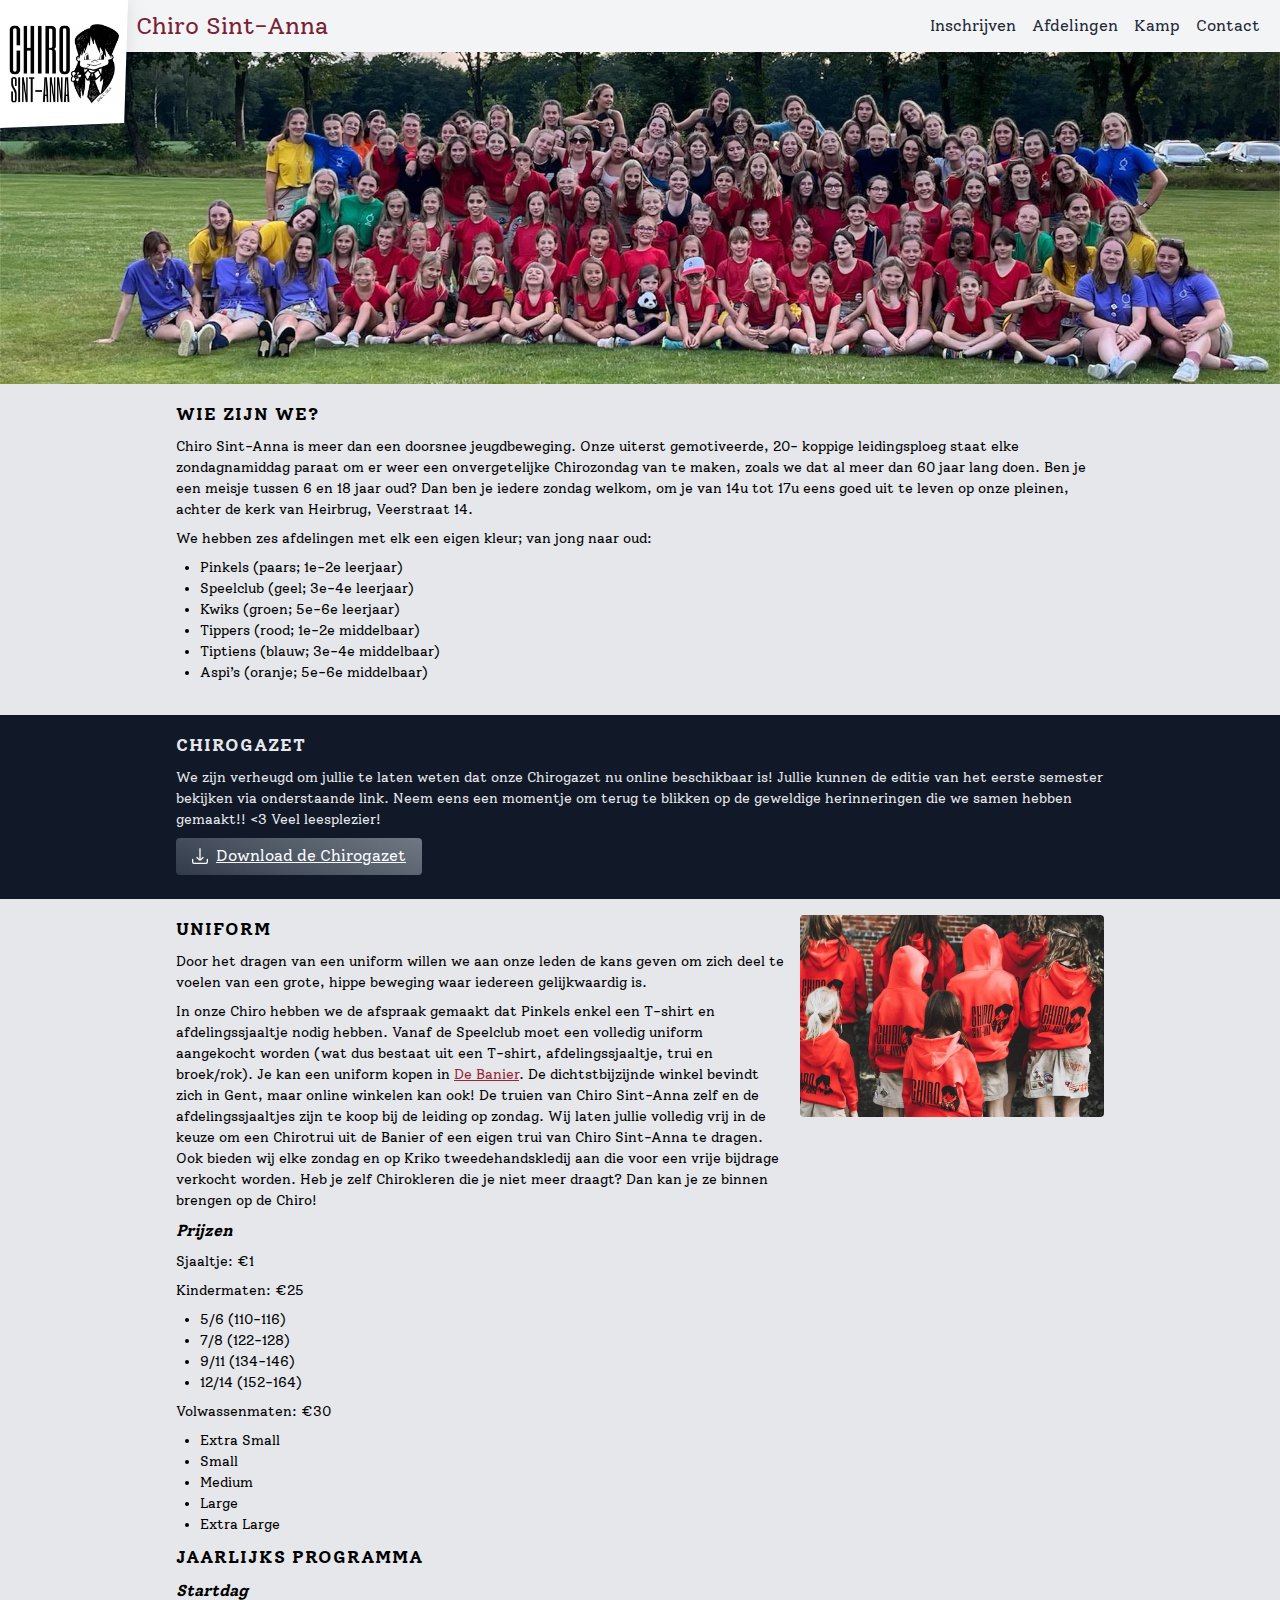
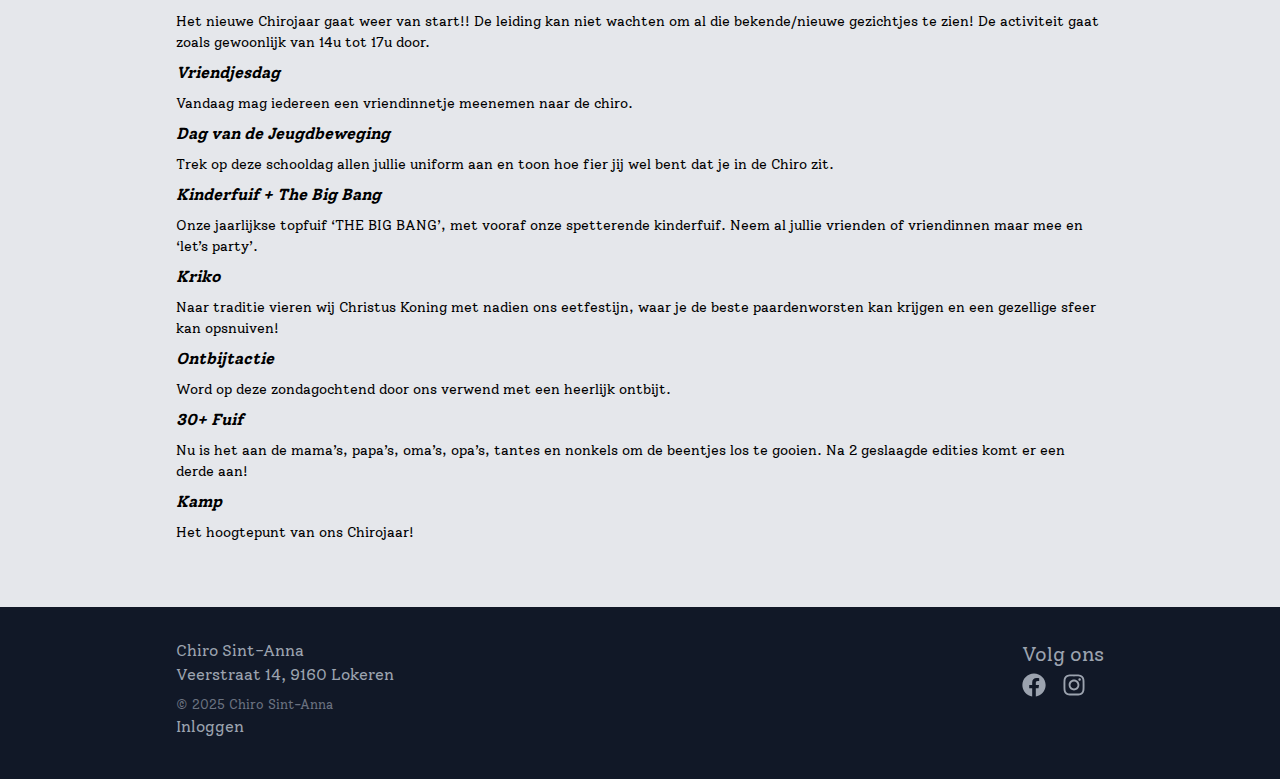
<file: index.html>
<!DOCTYPE html>
<html lang="nl">
<head>
  <meta charset="UTF-8">
  <meta name="viewport" content="width=device-width, initial-scale=1.0">
  <link rel="icon" type="image/png" sizes="32x32" href="/favicon-32x32.png">
  <link rel="icon" type="image/png" sizes="16x16" href="/favicon-16x16.png">
  <meta name="description" content="Onze uiterst gemotiveerde, 20- koppige leidingsploeg staat elke zondagnamiddag paraat om er weer een onvergetelijke Chirozondag van te maken. Ben je een meisje tussen 6 en 18 jaar oud? Dan ben je iedere zondag welkom van 14u tot 17u.">
  <link rel="preconnect" href="https://fonts.googleapis.com">
  <link rel="preconnect" href="https://fonts.gstatic.com" crossorigin="">
  <link href="https://fonts.googleapis.com/css2?family=Solway:wght@300;400;500;700;800&amp;display=swap" rel="stylesheet">
  <link rel="stylesheet" href="/assets/css/reset.css">
  <link rel="stylesheet" href="/assets/css/global.css">
  <title>Chiro Sint-Anna</title>
</head>
<body>
  <header>
    <div class="header-logo">
      <img src="/assets/img/logo.png" alt="">
    </div>
    <nav>
      <a href="/" class="header-main">
        <h1>Chiro Sint-Anna</h1>
      </a>
      <label class="menu">
        <input type="checkbox">
        <svg class="menu-show" xmlns="http://www.w3.org/2000/svg" id="Outline" viewBox="0 0 24 24" width="512" height="512"><rect y="11" width="24" height="2" rx="1"></rect><rect y="4" width="24" height="2" rx="1"></rect><rect y="18" width="24" height="2" rx="1"></rect></svg>
        <svg class="menu-hide" xmlns="http://www.w3.org/2000/svg" id="Outline" viewBox="0 0 24 24" width="512" height="512"><path d="M23.707.293h0a1,1,0,0,0-1.414,0L12,10.586,1.707.293a1,1,0,0,0-1.414,0h0a1,1,0,0,0,0,1.414L10.586,12,.293,22.293a1,1,0,0,0,0,1.414h0a1,1,0,0,0,1.414,0L12,13.414,22.293,23.707a1,1,0,0,0,1.414,0h0a1,1,0,0,0,0-1.414L13.414,12,23.707,1.707A1,1,0,0,0,23.707.293Z"></path></svg>
      </label>
      <ul>
        <li><a href="/inschrijven">Inschrijven</a></li>
        <li><a href="/afdelingen">Afdelingen</a></li>
        <li><a href="/kamp">Kamp</a></li>
        <li><a href="/contact">Contact</a></li>
      </ul>
    </nav>
  </header>
  <main class="bottom-spacing">
    <picture data-edit="banner-afbeelding">
      <img class="banner-image" src="/assets/img/startdag.jpg" alt="Groepsfoto Chiro Sint Anna">
    </picture>

    <div class="container">
      <div data-edit="wie-zijn-we">
        <h2>
          Wie zijn we?
        </h2>
        <p>
          Chiro Sint-Anna is meer dan een doorsnee jeugdbeweging. Onze uiterst gemotiveerde, 20-
          koppige leidingsploeg staat elke zondagnamiddag paraat om er weer een onvergetelijke 
          Chirozondag van te maken, zoals we dat al meer dan 60 jaar lang doen. Ben je een meisje 
          tussen 6 en 18 jaar oud? Dan ben je iedere zondag welkom, om je van 14u tot 17u eens 
          goed uit te leven op onze pleinen, achter de kerk van Heirbrug, Veerstraat 14.
        </p>
        <p>
          We hebben zes afdelingen met elk een eigen kleur; van jong naar oud:
        </p>
        <ul>
          <li>Pinkels (paars; 1e-2e leerjaar)</li>
          <li>Speelclub (geel; 3e-4e leerjaar)</li>
          <li>Kwiks (groen; 5e-6e leerjaar)</li>
          <li>Tippers (rood; 1e-2e middelbaar)</li>
          <li>Tiptiens (blauw; 3e-4e middelbaar)</li>
          <li>Aspi’s (oranje; 5e-6e middelbaar)</li>
        </ul>
      </div>
    </div>

    <div class="contrast">
      <div class="container">
        <div data-edit="chirogazet">
          <h2>
            Chirogazet
          </h2>
          <p>
            We zijn verheugd om jullie te laten weten dat onze Chirogazet nu online beschikbaar is! 
            Jullie kunnen de editie van het eerste semester bekijken via onderstaande link. 
            Neem eens een momentje om terug te blikken op de geweldige herinneringen die we samen 
            hebben gemaakt!! &lt;3 
            Veel leesplezier!
          </p>
        </div>
        <a class="btn" href="/assets/pdf/Chirogazet december 2024.pdf" data-edit="chirogazet-pdf">
          <svg xmlns="http://www.w3.org/2000/svg" id="Outline" viewBox="0 0 24 24" width="512" height="512"><path d="M9.878,18.122a3,3,0,0,0,4.244,0l3.211-3.211A1,1,0,0,0,15.919,13.5l-2.926,2.927L13,1a1,1,0,0,0-1-1h0a1,1,0,0,0-1,1l-.009,15.408L8.081,13.5a1,1,0,0,0-1.414,1.415Z"></path><path d="M23,16h0a1,1,0,0,0-1,1v4a1,1,0,0,1-1,1H3a1,1,0,0,1-1-1V17a1,1,0,0,0-1-1H1a1,1,0,0,0-1,1v4a3,3,0,0,0,3,3H21a3,3,0,0,0,3-3V17A1,1,0,0,0,23,16Z"></path></svg>
          Download de Chirogazet
        </a>
      </div>
    </div>

    <div class="container">
      <div class="split">
        <div>
          <div data-edit="uniform">
            <h2>
              Uniform
            </h2>
            <p>
              Door het dragen van een uniform willen we aan onze leden de kans geven om zich deel te voelen van een grote, hippe beweging waar iedereen gelijkwaardig is.
            </p>
            <p>
              In onze Chiro hebben we de afspraak gemaakt dat Pinkels enkel een T-shirt en afdelingssjaaltje nodig hebben. Vanaf de Speelclub moet een volledig uniform aangekocht worden (wat dus bestaat uit een T-shirt, afdelingssjaaltje, trui en broek/rok). Je kan een uniform kopen in <a href="https://www.debanier.be/categorie/Chiro/Kleren/" target="_blank">De Banier</a>. De dichtstbijzijnde winkel bevindt zich in Gent, maar online winkelen kan ook! De truien van Chiro Sint-Anna zelf en de afdelingssjaaltjes zijn te koop bij de leiding op zondag. Wij laten jullie volledig vrij in de keuze om een Chirotrui uit de Banier of een eigen trui van Chiro Sint-Anna te dragen. Ook bieden wij elke zondag en op Kriko tweedehandskledij aan die voor een vrije bijdrage verkocht worden. Heb je zelf Chirokleren die je niet meer draagt? Dan kan je ze binnen brengen op de Chiro!
            </p>
            <h3>
              Prijzen
            </h3>
            <p>
              Sjaaltje: €1
            </p>
          </div>
          <div class="split-fair">
            <div data-edit="uniform-kindermaten">
              <p>
                Kindermaten: €25
              </p>
              <ul>
                <li>5/6 (110-116)</li>
                <li>7/8 (122-128)</li>
                <li>9/11 (134-146)</li>
                <li>12/14 (152-164)</li>
              </ul>
            </div>
            <div data-edit="uniform-volwassenmaten">
              <p>
                Volwassenmaten: €30
              </p>
              <ul>
                <li>Extra Small</li>
                <li>Small</li>
                <li>Medium</li>
                <li>Large</li>
                <li>Extra Large</li>
              </ul>
            </div>
          </div>
        </div>
        <div class="images">
          <picture data-edit="uniform-afbeelding">
            <img src="/assets/img/uniform.jpg" alt="">
          </picture>
        </div>
      </div>
      <div data-edit="programma">
        <h2>
          Jaarlijks Programma
        </h2>
        <h3>
          Startdag
        </h3>
        <p>
          Het nieuwe Chirojaar gaat weer van start!! De leiding kan niet wachten om al die bekende/nieuwe gezichtjes te zien! De activiteit gaat zoals gewoonlijk van 14u tot 17u door.
        </p>
        <h3>
          Vriendjesdag
        </h3>
        <p>
          Vandaag mag iedereen een vriendinnetje meenemen naar de chiro.
        </p>
        <h3>
          Dag van de Jeugdbeweging
        </h3>
        <p>
          Trek op deze schooldag allen jullie uniform aan en toon hoe fier jij wel bent dat je in de Chiro zit.
        </p>
        <h3>
          Kinderfuif + The Big Bang
        </h3>
        <p>
          Onze jaarlijkse topfuif ‘THE BIG BANG’, met vooraf onze spetterende kinderfuif. Neem al jullie vrienden of vriendinnen maar mee en ‘let’s party’.
        </p>
        <h3>
          Kriko
        </h3>
        <p>
          Naar traditie vieren wij Christus Koning met nadien ons eetfestijn, waar je de beste paardenworsten kan krijgen en een gezellige sfeer kan opsnuiven!
        </p>
        <h3>
          Ontbijtactie
        </h3>
        <p>
          Word op deze zondagochtend door ons verwend met een heerlijk ontbijt.
        </p>
        <h3>
          30+ Fuif
        </h3>
        <p>
          Nu is het aan de mama’s, papa’s, oma’s, opa’s, tantes en nonkels om de beentjes los te gooien. Na 2 geslaagde edities komt er een derde aan!
        </p>
        <h3>
          Kamp
        </h3>
        <p>
          Het hoogtepunt van ons Chirojaar!
        </p>
      </div>
    </div>
  </main>
  <footer>
    <div class="container">
      <div>
        <p>Chiro Sint-Anna</p>
        <p>Veerstraat 14, 9160 Lokeren</p>
        <p class="copyright">© 2025 Chiro Sint-Anna</p>
        <p class="editor">Inloggen</p>
      </div>
      <div>
        <h3>Volg ons</h3>
        <div class="footer-links">
          <a href="https://www.facebook.com/profile.php?id=100064319364670" target="_blank" aria-label="Facebook">
            <svg xmlns="http://www.w3.org/2000/svg" viewBox="0 0 512 512"><path d="M504 256C504 119 393 8 256 8S8 119 8 256c0 123.78 90.69 226.38 209.25 245V327.69h-63V256h63v-54.64c0-62.15 37-96.48 93.67-96.48 27.14 0 55.52 4.84 55.52 4.84v61h-31.28c-30.8 0-40.41 19.12-40.41 38.73V256h68.78l-11 71.69h-57.78V501C413.31 482.38 504 379.78 504 256z"></path></svg>
          </a>
          <a href="https://www.instagram.com/chiro.sintanna" target="_blank" aria-label="Instagram">
            <svg xmlns="http://www.w3.org/2000/svg" viewBox="0 0 448 512"><path d="M224.1 141c-63.6 0-114.9 51.3-114.9 114.9s51.3 114.9 114.9 114.9S339 319.5 339 255.9 287.7 141 224.1 141zm0 189.6c-41.1 0-74.7-33.5-74.7-74.7s33.5-74.7 74.7-74.7 74.7 33.5 74.7 74.7-33.6 74.7-74.7 74.7zm146.4-194.3c0 14.9-12 26.8-26.8 26.8-14.9 0-26.8-12-26.8-26.8s12-26.8 26.8-26.8 26.8 12 26.8 26.8zm76.1 27.2c-1.7-35.9-9.9-67.7-36.2-93.9-26.2-26.2-58-34.4-93.9-36.2-37-2.1-147.9-2.1-184.9 0-35.8 1.7-67.6 9.9-93.9 36.1s-34.4 58-36.2 93.9c-2.1 37-2.1 147.9 0 184.9 1.7 35.9 9.9 67.7 36.2 93.9s58 34.4 93.9 36.2c37 2.1 147.9 2.1 184.9 0 35.9-1.7 67.7-9.9 93.9-36.2 26.2-26.2 34.4-58 36.2-93.9 2.1-37 2.1-147.8 0-184.8zM398.8 388c-7.8 19.6-22.9 34.7-42.6 42.6-29.5 11.7-99.5 9-132.1 9s-102.7 2.6-132.1-9c-19.6-7.8-34.7-22.9-42.6-42.6-11.7-29.5-9-99.5-9-132.1s-2.6-102.7 9-132.1c7.8-19.6 22.9-34.7 42.6-42.6 29.5-11.7 99.5-9 132.1-9s102.7-2.6 132.1 9c19.6 7.8 34.7 22.9 42.6 42.6 11.7 29.5 9 99.5 9 132.1s2.7 102.7-9 132.1z"></path></svg>
          </a>
        </div>
      </div>
    </div>
  </footer>
  <script type="module" src="/assets/js/editor.js"></script>
</body>
</html>
</file>
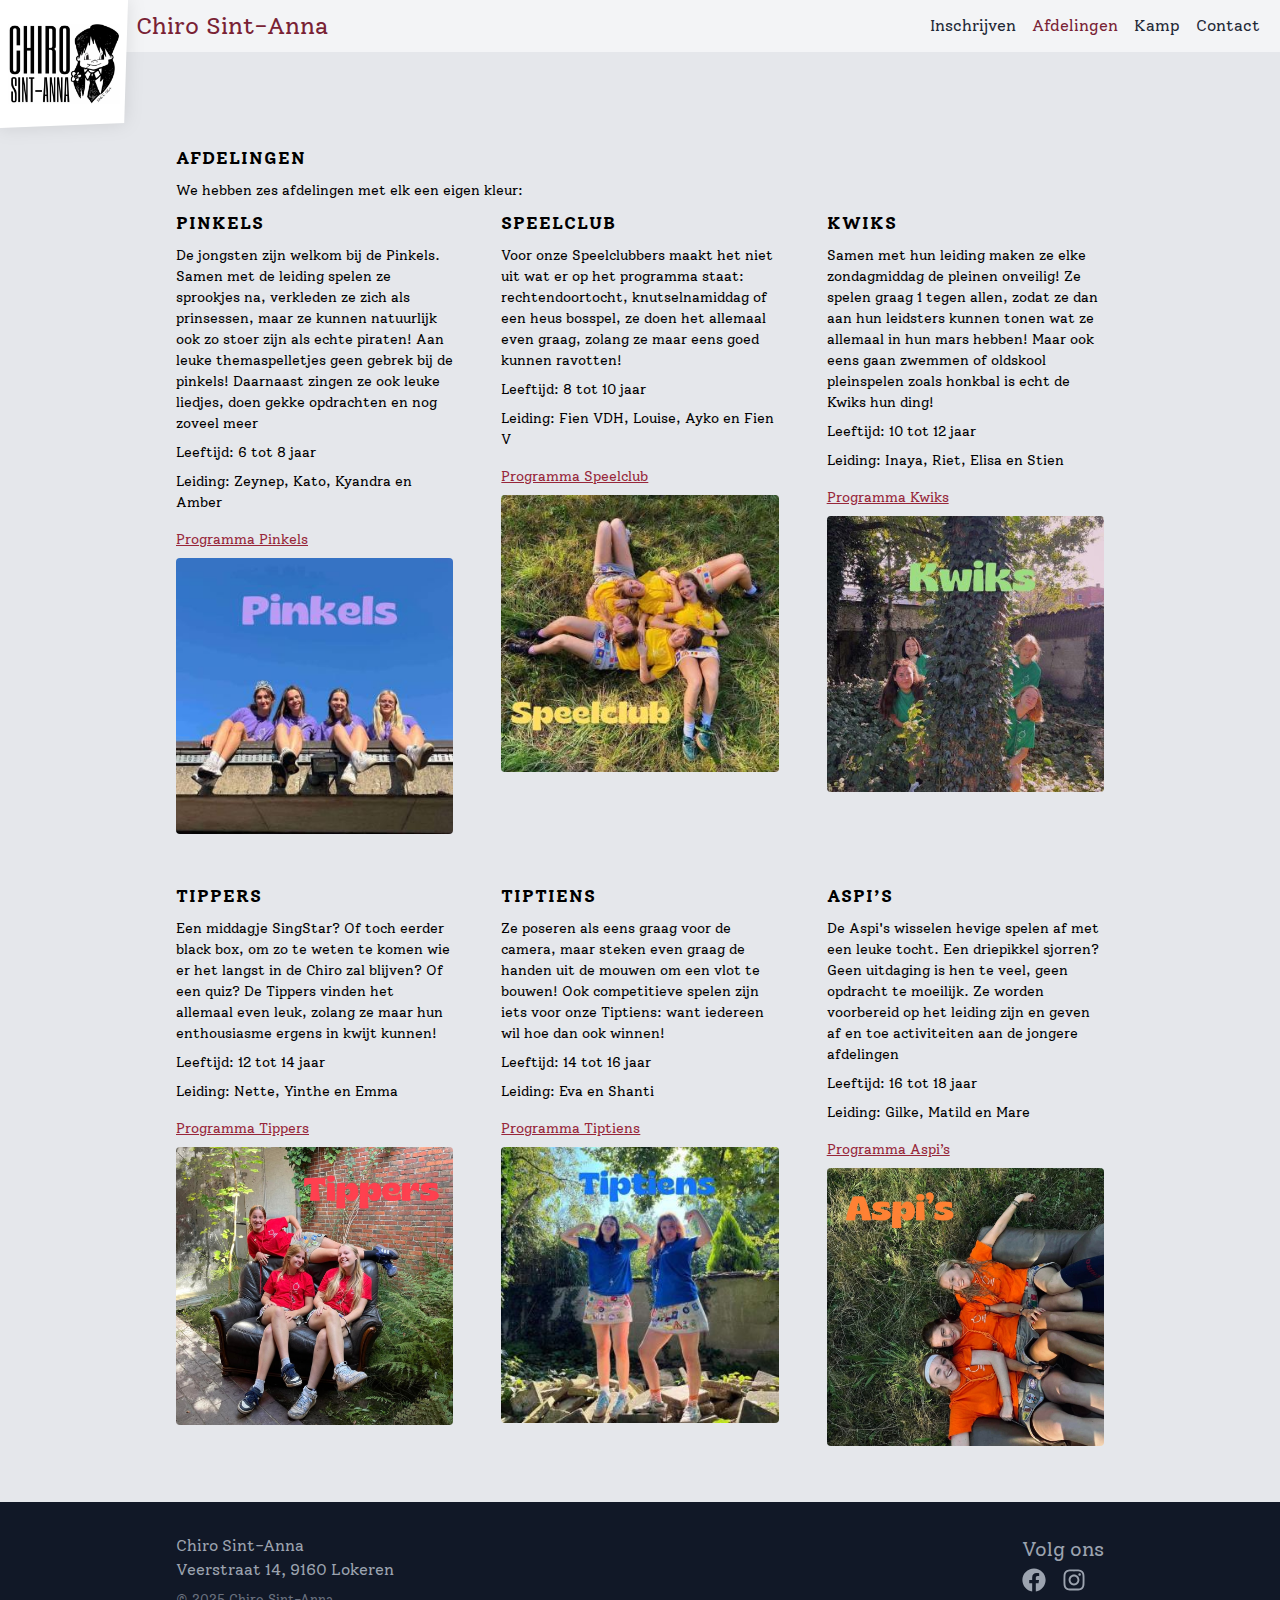
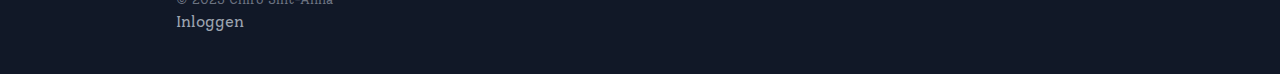
<file: afdelingen/index.html>
<!DOCTYPE html>
<html lang="nl">
<head>
  <meta charset="UTF-8">
  <meta name="viewport" content="width=device-width, initial-scale=1.0">
  <link rel="icon" type="image/png" sizes="32x32" href="/favicon-32x32.png">
  <link rel="icon" type="image/png" sizes="16x16" href="/favicon-16x16.png">
  <link rel="preconnect" href="https://fonts.googleapis.com">
  <link rel="preconnect" href="https://fonts.gstatic.com" crossorigin="">
  <link href="https://fonts.googleapis.com/css2?family=Solway:wght@300;400;500;700;800&amp;display=swap" rel="stylesheet">
  <link rel="stylesheet" href="/assets/css/reset.css">
  <link rel="stylesheet" href="/assets/css/global.css">
  <title>Afdelingen | Chiro Sint-Anna</title>
</head>
<body>
  <header>
    <div class="header-logo">
      <img src="/assets/img/logo.png" alt="">
    </div>
    <nav>
      <a href="/" class="header-main">
        <h1>Chiro Sint-Anna</h1>
      </a>
      <label class="menu">
        <input type="checkbox">
        <svg class="menu-show" xmlns="http://www.w3.org/2000/svg" id="Outline" viewBox="0 0 24 24" width="512" height="512"><rect y="11" width="24" height="2" rx="1"></rect><rect y="4" width="24" height="2" rx="1"></rect><rect y="18" width="24" height="2" rx="1"></rect></svg>
        <svg class="menu-hide" xmlns="http://www.w3.org/2000/svg" id="Outline" viewBox="0 0 24 24" width="512" height="512"><path d="M23.707.293h0a1,1,0,0,0-1.414,0L12,10.586,1.707.293a1,1,0,0,0-1.414,0h0a1,1,0,0,0,0,1.414L10.586,12,.293,22.293a1,1,0,0,0,0,1.414h0a1,1,0,0,0,1.414,0L12,13.414,22.293,23.707a1,1,0,0,0,1.414,0h0a1,1,0,0,0,0-1.414L13.414,12,23.707,1.707A1,1,0,0,0,23.707.293Z"></path></svg>
      </label>
      <ul>
        <li><a href="/inschrijven">Inschrijven</a></li>
        <li><a href="/afdelingen" class="selected">Afdelingen</a></li>
        <li><a href="/kamp">Kamp</a></li>
        <li><a href="/contact">Contact</a></li>
      </ul>
    </nav>
  </header>
  <main class="top-spacing bottom-spacing">
    <div class="container">
      <div data-edit="afdelingen">
        <h2>
          Afdelingen
        </h2>
        <p>
          We hebben zes afdelingen met elk een eigen kleur:
        </p>
      </div>
      <div class="afdelingen">
        <div class="afdeling">
          <div data-edit="pinkels">
            <h2>
              Pinkels
            </h2>
            <p>
              De jongsten zijn welkom bij de Pinkels. Samen met de leiding spelen ze sprookjes na, verkleden ze zich als prinsessen, maar ze kunnen natuurlijk ook zo stoer zijn als echte piraten! Aan leuke themaspelletjes geen gebrek bij de pinkels! Daarnaast zingen ze ook leuke liedjes, doen gekke opdrachten en nog zoveel meer
            </p>
            <p>
              Leeftijd: 6 tot 8 jaar
            </p>
            <p>
              Leiding: Zeynep, Kato, Kyandra en Amber
            </p>
          </div>
          <p>
            <a href="/assets/pdf/Kampboekje 2025.pdf" target="_blank" data-edit="pinkels-programma">
              Programma Pinkels
            </a>
          </p>
          <picture data-edit="pinkels-afbeelding">
            <img src="/assets/img/pinkels.jpg" alt="Leidingsploeg Pinkels">
          </picture>
        </div>
    
        <div class="afdeling">
          <div data-edit="speelclub">
            <h2>
              Speelclub
            </h2>
            <p>
              Voor onze Speelclubbers maakt het niet uit wat er op het programma staat: rechtendoortocht, knutselnamiddag of een heus bosspel, ze doen het allemaal even graag, zolang ze maar eens goed kunnen ravotten!
            </p>
            <p>
              Leeftijd: 8 tot 10 jaar
            </p>
            <p>
              Leiding: Fien VDH, Louise, Ayko en Fien V
            </p>
          </div>
          <p>
            <a href="/assets/pdf/Kampboekje 2025.pdf" target="_blank" data-edit="speelclub-programma">
              Programma Speelclub
            </a>
          </p>
          <picture data-edit="speelclub-afbeelding">
            <img src="/assets/img/speelclub.jpg" alt="Leidingsploeg Speelclub">
          </picture>
        </div>
    
        <div class="afdeling">
          <div data-edit="kwiks">
            <h2>
              Kwiks
            </h2>
            <p>
              Samen met hun leiding maken ze elke zondagmiddag de pleinen onveilig! Ze spelen graag 1 tegen allen, zodat ze dan aan hun leidsters kunnen tonen wat ze allemaal in hun mars hebben! Maar ook eens gaan zwemmen of oldskool pleinspelen zoals honkbal is echt de Kwiks hun ding!
            </p>
            <p>
              Leeftijd: 10 tot 12 jaar
            </p>
            <p>
              Leiding: Inaya, Riet, Elisa en Stien
            </p>
          </div>
          <p>
            <a href="/assets/pdf/Kampboekje 2025.pdf" target="_blank" data-edit="kwiks-programma">
              Programma Kwiks
            </a>
          </p>
          <picture data-edit="kwiks-afbeelding">
            <img src="/assets/img/kwiks.jpg" alt="Leidingsploeg Kwiks">
          </picture>
        </div>
    
        <div class="afdeling">
          <div data-edit="tippers">
            <h2>
              Tippers
            </h2>
            <p>
              Een middagje SingStar? Of toch eerder black box, om zo te weten te komen wie er het langst in de Chiro zal blijven? Of een quiz? De Tippers vinden het allemaal even leuk, zolang ze maar hun enthousiasme ergens in kwijt kunnen!
            </p>
            <p>
              Leeftijd: 12 tot 14 jaar
            </p>
            <p>
              Leiding: Nette, Yinthe en Emma
            </p>
          </div>
          <p>
            <a href="/assets/pdf/Kampboekje 2025.pdf" target="_blank" data-edit="tippers-programma">
              Programma Tippers
            </a>
          </p>
          <picture data-edit="tippers-afbeelding">
            <img src="/assets/img/tippers.jpg" alt="Leidingsploeg Tippers">
          </picture>
        </div>
    
        <div class="afdeling">
          <div data-edit="tiptiens">
            <h2>
              Tiptiens
            </h2>
            <p>
              Ze poseren als eens graag voor de camera, maar steken even graag de handen uit de mouwen om een vlot te bouwen! Ook competitieve spelen zijn iets voor onze Tiptiens: want iedereen wil hoe dan ook winnen!
            </p>
            <p>
              Leeftijd: 14 tot 16 jaar
            </p>
            <p>
              Leiding: Eva en Shanti
            </p>
          </div>
          <p>
            <a href="/assets/pdf/Kampboekje 2025.pdf" target="_blank" data-edit="tiptiens-programma">
              Programma Tiptiens
            </a>
          </p>
          <picture data-edit="tiptiens-afbeelding">
            <img src="/assets/img/tiptiens.jpg" alt="Leidingsploeg Tiptiens">
          </picture>
        </div>
    
        <div class="afdeling">
          <div data-edit="aspis">
            <h2>
              Aspi’s
            </h2>
            <p>
              De Aspi's wisselen hevige spelen af met een leuke tocht. Een driepikkel sjorren? Geen uitdaging is hen te veel, geen opdracht te moeilijk. Ze worden voorbereid op het leiding zijn en geven af en toe activiteiten aan de jongere afdelingen
            </p>
            <p>
              Leeftijd: 16 tot 18 jaar
            </p>
            <p>
              Leiding: Gilke, Matild en Mare
            </p>
          </div>
          <p>
            <a href="/assets/pdf/Kampboekje 2025.pdf" target="_blank" data-edit="aspis-programma">
              Programma Aspi’s
            </a>
          </p>
          <picture data-edit="aspis-afbeelding">
            <img src="/assets/img/aspis.jpg" alt="Leidingsploeg Aspi’s">
          </picture>
        </div>
      </div>
    </div>
  </main>
  <footer>
    <div class="container">
      <div>
        <p>Chiro Sint-Anna</p>
        <p>Veerstraat 14, 9160 Lokeren</p>
        <p class="copyright">© 2025 Chiro Sint-Anna</p>
        <p class="editor">Inloggen</p>
      </div>
      <div>
        <h3>Volg ons</h3>
        <div class="footer-links">
          <a href="https://www.facebook.com/profile.php?id=100064319364670" target="_blank" aria-label="Facebook">
            <svg xmlns="http://www.w3.org/2000/svg" viewBox="0 0 512 512"><path d="M504 256C504 119 393 8 256 8S8 119 8 256c0 123.78 90.69 226.38 209.25 245V327.69h-63V256h63v-54.64c0-62.15 37-96.48 93.67-96.48 27.14 0 55.52 4.84 55.52 4.84v61h-31.28c-30.8 0-40.41 19.12-40.41 38.73V256h68.78l-11 71.69h-57.78V501C413.31 482.38 504 379.78 504 256z"></path></svg>
          </a>
          <a href="https://www.instagram.com/chiro.sintanna" target="_blank" aria-label="Instagram">
            <svg xmlns="http://www.w3.org/2000/svg" viewBox="0 0 448 512"><path d="M224.1 141c-63.6 0-114.9 51.3-114.9 114.9s51.3 114.9 114.9 114.9S339 319.5 339 255.9 287.7 141 224.1 141zm0 189.6c-41.1 0-74.7-33.5-74.7-74.7s33.5-74.7 74.7-74.7 74.7 33.5 74.7 74.7-33.6 74.7-74.7 74.7zm146.4-194.3c0 14.9-12 26.8-26.8 26.8-14.9 0-26.8-12-26.8-26.8s12-26.8 26.8-26.8 26.8 12 26.8 26.8zm76.1 27.2c-1.7-35.9-9.9-67.7-36.2-93.9-26.2-26.2-58-34.4-93.9-36.2-37-2.1-147.9-2.1-184.9 0-35.8 1.7-67.6 9.9-93.9 36.1s-34.4 58-36.2 93.9c-2.1 37-2.1 147.9 0 184.9 1.7 35.9 9.9 67.7 36.2 93.9s58 34.4 93.9 36.2c37 2.1 147.9 2.1 184.9 0 35.9-1.7 67.7-9.9 93.9-36.2 26.2-26.2 34.4-58 36.2-93.9 2.1-37 2.1-147.8 0-184.8zM398.8 388c-7.8 19.6-22.9 34.7-42.6 42.6-29.5 11.7-99.5 9-132.1 9s-102.7 2.6-132.1-9c-19.6-7.8-34.7-22.9-42.6-42.6-11.7-29.5-9-99.5-9-132.1s-2.6-102.7 9-132.1c7.8-19.6 22.9-34.7 42.6-42.6 29.5-11.7 99.5-9 132.1-9s102.7-2.6 132.1 9c19.6 7.8 34.7 22.9 42.6 42.6 11.7 29.5 9 99.5 9 132.1s2.7 102.7-9 132.1z"></path></svg>
          </a>
        </div>
      </div>
    </div>
  </footer>
  <script type="module" src="/assets/js/editor.js"></script>
</body>
</html>
</file>
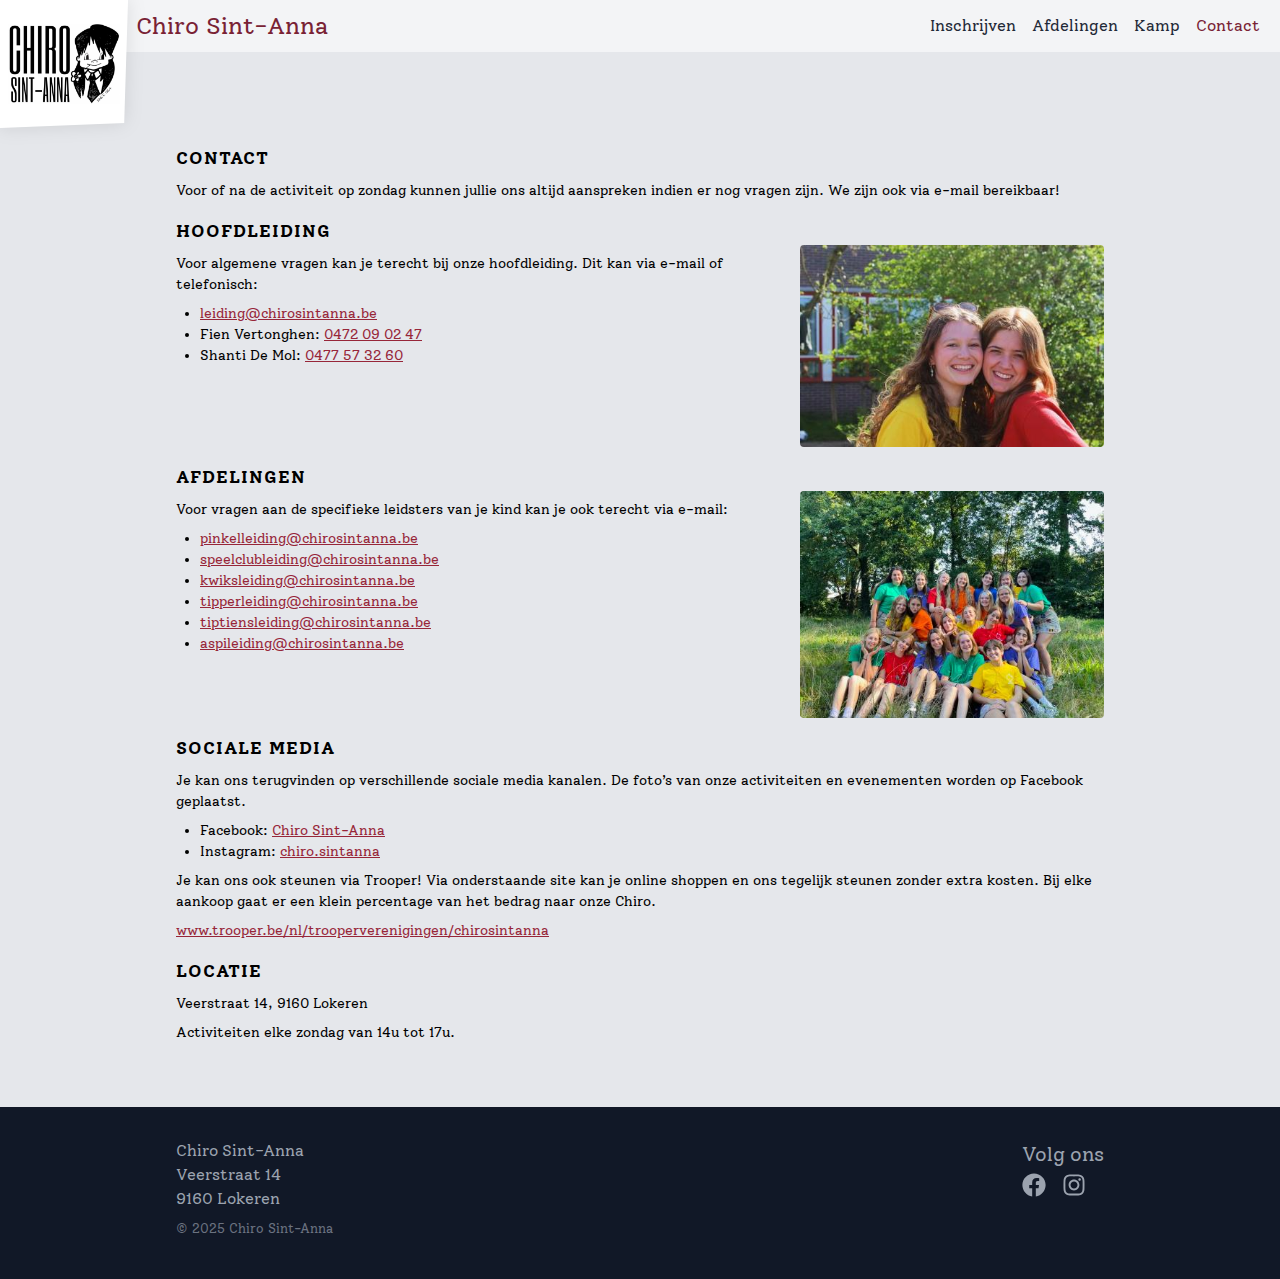
<file: contact/index.html>
<!DOCTYPE html>
<html lang="nl">
<head>
  <meta charset="UTF-8">
  <meta name="viewport" content="width=device-width, initial-scale=1.0">
  <link rel="icon" type="image/png" sizes="32x32" href="/favicon-32x32.png">
  <link rel="icon" type="image/png" sizes="16x16" href="/favicon-16x16.png">
  <link rel="preconnect" href="https://fonts.googleapis.com">
  <link rel="preconnect" href="https://fonts.gstatic.com" crossorigin>
  <link href="https://fonts.googleapis.com/css2?family=Solway:wght@300;400;500;700;800&display=swap" rel="stylesheet">
  <link rel="stylesheet" href="/assets/css/reset.css">
  <link rel="stylesheet" href="/assets/css/global.css">
  <title>Contact | Chiro Sint-Anna</title>
</head>
<body>
  <header>
    <div class="header-logo-wrapper">
      <div class="header-logo">
        <img src="/assets/img/logo.png" alt="">
      </div>
    </div>
    <nav>
      <a href="/" class="header-main">
        <h1>Chiro Sint-Anna</h1>
      </a>
      <label class="menu">
        <input type="checkbox">
        <svg class="menu-show" xmlns="http://www.w3.org/2000/svg" id="Outline" viewBox="0 0 24 24" width="512" height="512"><rect y="11" width="24" height="2" rx="1"/><rect y="4" width="24" height="2" rx="1"/><rect y="18" width="24" height="2" rx="1"/></svg>
        <svg class="menu-hide" xmlns="http://www.w3.org/2000/svg" id="Outline" viewBox="0 0 24 24" width="512" height="512"><path d="M23.707.293h0a1,1,0,0,0-1.414,0L12,10.586,1.707.293a1,1,0,0,0-1.414,0h0a1,1,0,0,0,0,1.414L10.586,12,.293,22.293a1,1,0,0,0,0,1.414h0a1,1,0,0,0,1.414,0L12,13.414,22.293,23.707a1,1,0,0,0,1.414,0h0a1,1,0,0,0,0-1.414L13.414,12,23.707,1.707A1,1,0,0,0,23.707.293Z"/></svg>
      </label>
      <ul>
        <li><a href="/inschrijven">Inschrijven</a></li>
        <li><a href="/afdelingen">Afdelingen</a></li>
        <li><a href="/kamp">Kamp</a></li>
        <li><a href="/contact" class="selected">Contact</a></li>
      </ul>
    </nav>
  </header>
  <main class="top-spacing bottom-spacing">
    <div class="container">
      <h2>
        Contact
      </h2>
      <p>
        Voor of na de activiteit op zondag kunnen jullie ons altijd aanspreken indien er nog vragen 
        zijn. We zijn ook via e-mail bereikbaar!
      </p>
      <h2>
        Hoofdleiding
      </h2>
      <div class="split">
        <div>
          <p>
            Voor algemene vragen kan je terecht bij onze hoofdleiding. Dit kan via e-mail of telefonisch:
          </p>
          <ul>
            <li><a href="mailto:leiding@chirosintanna.be">leiding@chirosintanna.be</a></li>
            <li>Fien Vertonghen: <a href="tel:0472090247">0472 09 02 47</a></li>
            <li>Shanti De Mol: <a href="tel:0477573260">0477 57 32 60</a></li>
          </ul>
        </div>
        <div class="images">
          <img src="/assets/img/hoofdleiding.jpg" alt="">
        </div>
      </div>
      <h2>
        Afdelingen
      </h2>
      <div class="split">
        <div>
          <p>
            Voor vragen aan de specifieke leidsters van je kind kan je ook terecht via e-mail:
          </p>
          <ul>
            <li><a href="mailto:pinkelleiding@chirosintanna.be">pinkelleiding@chirosintanna.be</a></li> 
            <li><a href="mailto:speelclubleiding@chirosintanna.be">speelclubleiding@chirosintanna.be</a></li> 
            <li><a href="mailto:kwiksleiding@chirosintanna.be">kwiksleiding@chirosintanna.be</a></li> 
            <li><a href="mailto:tipperleiding@chirosintanna.be">tipperleiding@chirosintanna.be</a></li> 
            <li><a href="mailto:tiptiensleiding@chirosintanna.be">tiptiensleiding@chirosintanna.be</a></li> 
            <li><a href="mailto:aspileiding@chirosintanna.be">aspileiding@chirosintanna.be</a></li> 
          </ul>
        </div>
        <div class="images">
          <img src="/assets/img/leiding.jpg" alt="">
        </div>
      </div>
      <h2>
        Sociale media
      </h2>
      <p>
        Je kan ons terugvinden op verschillende sociale media kanalen. De foto’s van onze 
        activiteiten en evenementen worden op Facebook geplaatst.
      </p>
      <ul>
        <li>Facebook: <a href="https://www.facebook.com/profile.php?id=100064319364670" target="_blank">Chiro Sint-Anna</a></li>
        <li>Instagram: <a href="https://www.instagram.com/chiro.sintanna" target="_blank">chiro.sintanna</a></li>
      </ul>
      <p>
        Je kan ons ook steunen via Trooper! Via onderstaande site kan je online shoppen en ons 
        tegelijk steunen zonder extra kosten. Bij elke aankoop gaat er een klein percentage van het 
        bedrag naar onze Chiro.
      </p>
      <a href="https://www.trooper.be/nl/trooperverenigingen/chirosintanna" target="_blank">www.trooper.be/nl/trooperverenigingen/chirosintanna</a>
  
      <h2>
        Locatie
      </h2>
      <p>
        Veerstraat 14, 9160 Lokeren
      </p>
      <p>
        Activiteiten elke zondag van 14u tot 17u.
      </p>
    </div>
  </main>
  <footer>
    <div class="container">
      <div>
        <p>Chiro Sint-Anna</p>
        <p>Veerstraat 14</p>
        <p>9160 Lokeren</p>
        <p class="copyright">&copy; 2025 Chiro Sint-Anna</p>
      </div>
      <div>
        <h3>Volg ons</h3>
        <div class="footer-links">
          <a href="https://www.facebook.com/profile.php?id=100064319364670" target="_blank" aria-label="Facebook">
            <svg xmlns="http://www.w3.org/2000/svg" viewBox="0 0 512 512"><path d="M504 256C504 119 393 8 256 8S8 119 8 256c0 123.78 90.69 226.38 209.25 245V327.69h-63V256h63v-54.64c0-62.15 37-96.48 93.67-96.48 27.14 0 55.52 4.84 55.52 4.84v61h-31.28c-30.8 0-40.41 19.12-40.41 38.73V256h68.78l-11 71.69h-57.78V501C413.31 482.38 504 379.78 504 256z"></path></svg>
          </a>
          <a href="https://www.instagram.com/chiro.sintanna" target="_blank" aria-label="Instagram">
            <svg xmlns="http://www.w3.org/2000/svg" viewBox="0 0 448 512"><path d="M224.1 141c-63.6 0-114.9 51.3-114.9 114.9s51.3 114.9 114.9 114.9S339 319.5 339 255.9 287.7 141 224.1 141zm0 189.6c-41.1 0-74.7-33.5-74.7-74.7s33.5-74.7 74.7-74.7 74.7 33.5 74.7 74.7-33.6 74.7-74.7 74.7zm146.4-194.3c0 14.9-12 26.8-26.8 26.8-14.9 0-26.8-12-26.8-26.8s12-26.8 26.8-26.8 26.8 12 26.8 26.8zm76.1 27.2c-1.7-35.9-9.9-67.7-36.2-93.9-26.2-26.2-58-34.4-93.9-36.2-37-2.1-147.9-2.1-184.9 0-35.8 1.7-67.6 9.9-93.9 36.1s-34.4 58-36.2 93.9c-2.1 37-2.1 147.9 0 184.9 1.7 35.9 9.9 67.7 36.2 93.9s58 34.4 93.9 36.2c37 2.1 147.9 2.1 184.9 0 35.9-1.7 67.7-9.9 93.9-36.2 26.2-26.2 34.4-58 36.2-93.9 2.1-37 2.1-147.8 0-184.8zM398.8 388c-7.8 19.6-22.9 34.7-42.6 42.6-29.5 11.7-99.5 9-132.1 9s-102.7 2.6-132.1-9c-19.6-7.8-34.7-22.9-42.6-42.6-11.7-29.5-9-99.5-9-132.1s-2.6-102.7 9-132.1c7.8-19.6 22.9-34.7 42.6-42.6 29.5-11.7 99.5-9 132.1-9s102.7-2.6 132.1 9c19.6 7.8 34.7 22.9 42.6 42.6 11.7 29.5 9 99.5 9 132.1s2.7 102.7-9 132.1z"></path></svg>
          </a>
        </div>
      </div>
    </div>
  </footer>
</body>
</html>
</file>
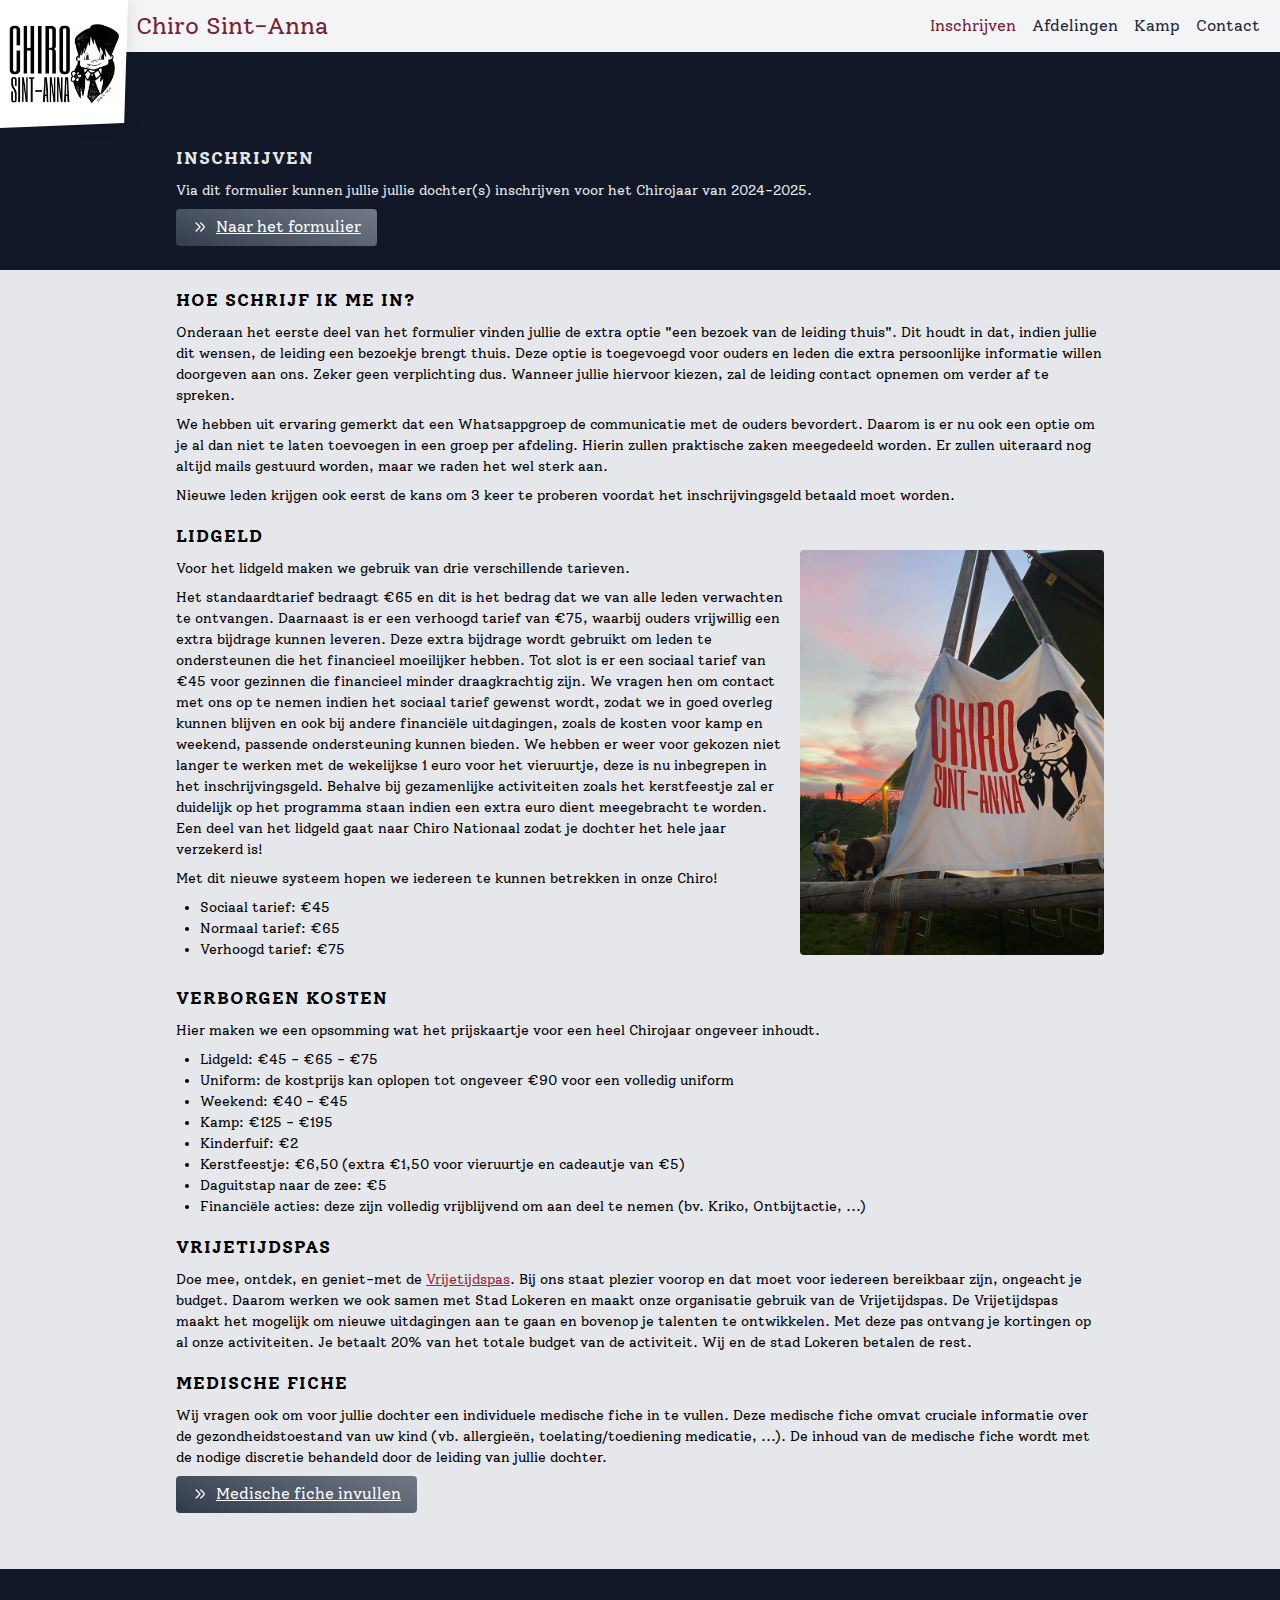
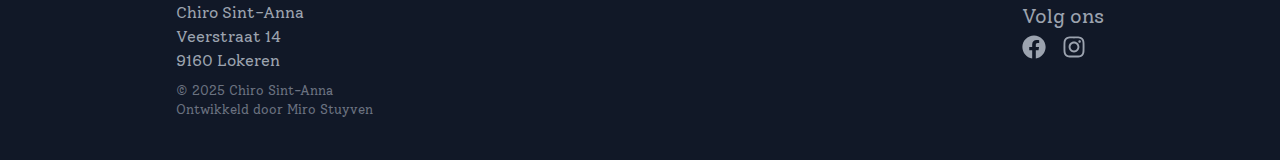
<file: inschrijven/index.html>
<!DOCTYPE html>
<html lang="nl">
<head>
  <meta charset="UTF-8">
  <meta name="viewport" content="width=device-width, initial-scale=1.0">
  <link rel="icon" type="image/png" sizes="32x32" href="/favicon-32x32.png">
  <link rel="icon" type="image/png" sizes="16x16" href="/favicon-16x16.png">
  <link rel="preconnect" href="https://fonts.googleapis.com">
  <link rel="preconnect" href="https://fonts.gstatic.com" crossorigin>
  <link href="https://fonts.googleapis.com/css2?family=Solway:wght@300;400;500;700;800&display=swap" rel="stylesheet">
  <link rel="stylesheet" href="/assets/css/reset.css">
  <link rel="stylesheet" href="/assets/css/global.css">
  <title>Inschrijven | Chiro Sint-Anna</title>
</head>
<body>
  <header>
    <div class="header-logo">
      <img src="/assets/img/logo.png" alt="">
    </div>
    <nav>
      <a href="/" class="header-main">
        <h1>Chiro Sint-Anna</h1>
      </a>
      <label class="menu">
        <input type="checkbox">
        <svg class="menu-show" xmlns="http://www.w3.org/2000/svg" id="Outline" viewBox="0 0 24 24" width="512" height="512"><rect y="11" width="24" height="2" rx="1"/><rect y="4" width="24" height="2" rx="1"/><rect y="18" width="24" height="2" rx="1"/></svg>
        <svg class="menu-hide" xmlns="http://www.w3.org/2000/svg" id="Outline" viewBox="0 0 24 24" width="512" height="512"><path d="M23.707.293h0a1,1,0,0,0-1.414,0L12,10.586,1.707.293a1,1,0,0,0-1.414,0h0a1,1,0,0,0,0,1.414L10.586,12,.293,22.293a1,1,0,0,0,0,1.414h0a1,1,0,0,0,1.414,0L12,13.414,22.293,23.707a1,1,0,0,0,1.414,0h0a1,1,0,0,0,0-1.414L13.414,12,23.707,1.707A1,1,0,0,0,23.707.293Z"/></svg>
      </label>
      <ul>
        <li><a href="/inschrijven" class="selected">Inschrijven</a></li>
        <li><a href="/afdelingen">Afdelingen</a></li>
        <li><a href="/kamp">Kamp</a></li>
        <li><a href="/contact">Contact</a></li>
      </ul>
    </nav>
  </header>
  <main class="bottom-spacing">
    <div class="contrast top-spacing">
      <div class="container">
        <h2>Inschrijven</h2>
        <p>
          Via dit formulier kunnen jullie jullie dochter(s) inschrijven voor het Chirojaar van 
          2024-2025.
        </p>
        <a class="btn" href="https://forms.gle/dUD8r2u8G9LtuDhp9" target="_blank">
          <svg xmlns="http://www.w3.org/2000/svg" id="Outline" viewBox="0 0 24 24" width="512" height="512"><path d="M13.1,19a1,1,0,0,1-.7-1.71L17,12.71a1,1,0,0,0,0-1.42L12.4,6.71a1,1,0,0,1,0-1.42,1,1,0,0,1,1.41,0L18.4,9.88a3,3,0,0,1,0,4.24l-4.59,4.59A1,1,0,0,1,13.1,19Z"/><path d="M6.1,19a1,1,0,0,1-.7-1.71L10.69,12,5.4,6.71a1,1,0,0,1,0-1.42,1,1,0,0,1,1.41,0l6,6a1,1,0,0,1,0,1.42l-6,6A1,1,0,0,1,6.1,19Z"/></svg>
          Naar het formulier
        </a>
      </div>
    </div>
    <div class="container">
      <h2>
        Hoe schrijf ik me in?
      </h2>
      <p>
        Onderaan het eerste deel van het formulier vinden jullie de extra optie "een bezoek van de 
        leiding thuis". Dit houdt in dat, indien jullie dit wensen, de leiding een bezoekje brengt thuis. 
        Deze optie is toegevoegd voor ouders en leden die extra persoonlijke informatie willen 
        doorgeven aan ons. Zeker geen verplichting dus. Wanneer jullie hiervoor kiezen, zal de 
        leiding contact opnemen om verder af te spreken.
      </p>
      <p>
        We hebben uit ervaring gemerkt dat een Whatsappgroep de communicatie met de ouders 
        bevordert. Daarom is er nu ook een optie om je al dan niet te laten toevoegen in een groep 
        per afdeling. Hierin zullen praktische zaken meegedeeld worden. Er zullen uiteraard nog 
        altijd mails gestuurd worden, maar we raden het wel sterk aan.
      </p>
      <p>
        Nieuwe leden krijgen ook eerst de kans om 3 keer te proberen voordat het inschrijvingsgeld 
        betaald moet worden.
      </p>
  
      <h2>
        Lidgeld
      </h2>
      <div class="split">
        <div>
          <p>
            Voor het lidgeld maken we gebruik van drie verschillende tarieven.
          </p>
          <p>
            Het standaardtarief bedraagt €65 en dit is het bedrag dat we van alle leden verwachten te 
            ontvangen. Daarnaast is er een verhoogd tarief van €75, waarbij ouders vrijwillig een extra 
            bijdrage kunnen leveren. Deze extra bijdrage wordt gebruikt om leden te ondersteunen die 
            het financieel moeilijker hebben. Tot slot is er een sociaal tarief van €45 voor gezinnen die 
            financieel minder draagkrachtig zijn. We vragen hen om contact met ons op te nemen indien 
            het sociaal tarief gewenst wordt, zodat we in goed overleg kunnen blijven en ook bij andere 
            financiële uitdagingen, zoals de kosten voor kamp en weekend, passende ondersteuning 
            kunnen bieden. We hebben er weer voor gekozen niet langer te werken met de wekelijkse 1 
            euro voor het vieruurtje, deze is nu inbegrepen in het inschrijvingsgeld. Behalve bij 
            gezamenlijke activiteiten zoals het kerstfeestje zal er duidelijk op het programma staan 
            indien een extra euro dient meegebracht te worden. Een deel van het lidgeld gaat naar Chiro 
            Nationaal zodat je dochter het hele jaar verzekerd is!
          </p>
          <p>
            Met dit nieuwe systeem hopen we iedereen te kunnen betrekken in onze Chiro!
          </p>
          <ul>
            <li>Sociaal tarief: €45</li>
            <li>Normaal tarief: €65</li>
            <li>Verhoogd tarief: €75</li>
          </ul>
        </div>
        <div class="images">
          <img src="/assets/img/chirovlag.jpg" alt="">
        </div>
      </div>
  
      <h2>
        Verborgen kosten
      </h2>
      <p>
        Hier maken we een opsomming wat het prijskaartje voor een heel Chirojaar ongeveer 
        inhoudt.
      </p>
      <ul>
        <li>Lidgeld: €45 - €65 - €75</li>
        <li>Uniform: de kostprijs kan oplopen tot ongeveer €90 voor een volledig uniform</li>
        <li>Weekend: €40 - €45</li>
        <li>Kamp: €125 - €195</li>
        <li>Kinderfuif: €2</li>
        <li>Kerstfeestje: €6,50 (extra €1,50 voor vieruurtje en cadeautje van €5)</li>
        <li>Daguitstap naar de zee: €5</li>
        <li>Financiële acties: deze zijn volledig vrijblijvend om aan deel te nemen (bv. Kriko,
        Ontbijtactie, ...)</li>
      </ul>
  
      <h2>
        Vrijetijdspas
      </h2>
      <p>
        Doe mee, ontdek, en geniet-met de <a href="https://lokeren.be/producten-en-diensten/vrijetijdspas" target="_blank">Vrijetijdspas</a>. 
        Bij ons staat plezier voorop en dat moet voor iedereen bereikbaar zijn, ongeacht je budget. 
        Daarom werken we ook samen met Stad Lokeren en maakt onze organisatie gebruik van de 
        Vrijetijdspas. De Vrijetijdspas maakt het mogelijk om nieuwe uitdagingen aan te gaan en 
        bovenop je talenten te ontwikkelen. Met deze pas ontvang je kortingen op al onze 
        activiteiten. Je betaalt 20% van het totale budget van de activiteit. Wij en de stad Lokeren 
        betalen de rest.
      </p>
  
      <h2>
        Medische fiche
      </h2>
      <p>
        Wij vragen ook om voor jullie dochter een individuele medische fiche in te vullen. Deze 
        medische fiche omvat cruciale informatie over de gezondheidstoestand van uw kind (vb. 
        allergieën, toelating/toediening medicatie, ...). De inhoud van de medische fiche wordt met 
        de nodige discretie behandeld door de leiding van jullie dochter.
      </p>
      <a class="btn" href="https://form.jotform.com/222135779244055" target="_blank">
        <svg xmlns="http://www.w3.org/2000/svg" id="Outline" viewBox="0 0 24 24" width="512" height="512"><path d="M13.1,19a1,1,0,0,1-.7-1.71L17,12.71a1,1,0,0,0,0-1.42L12.4,6.71a1,1,0,0,1,0-1.42,1,1,0,0,1,1.41,0L18.4,9.88a3,3,0,0,1,0,4.24l-4.59,4.59A1,1,0,0,1,13.1,19Z"/><path d="M6.1,19a1,1,0,0,1-.7-1.71L10.69,12,5.4,6.71a1,1,0,0,1,0-1.42,1,1,0,0,1,1.41,0l6,6a1,1,0,0,1,0,1.42l-6,6A1,1,0,0,1,6.1,19Z"/></svg>
        Medische fiche invullen
      </a>
    </div>
  </main>
  <footer>
    <div class="container">
      <div>
        <p>Chiro Sint-Anna</p>
        <p>Veerstraat 14</p>
        <p>9160 Lokeren</p>
        <p class="copyright">&copy; 2025 Chiro Sint-Anna</p>
        <p class="credits">Ontwikkeld door Miro Stuyven</p>
      </div>
      <div>
        <h3>Volg ons</h3>
        <div class="footer-links">
          <a href="https://www.facebook.com/profile.php?id=100064319364670" target="_blank" aria-label="Facebook">
            <svg xmlns="http://www.w3.org/2000/svg" viewBox="0 0 512 512"><path d="M504 256C504 119 393 8 256 8S8 119 8 256c0 123.78 90.69 226.38 209.25 245V327.69h-63V256h63v-54.64c0-62.15 37-96.48 93.67-96.48 27.14 0 55.52 4.84 55.52 4.84v61h-31.28c-30.8 0-40.41 19.12-40.41 38.73V256h68.78l-11 71.69h-57.78V501C413.31 482.38 504 379.78 504 256z"></path></svg>
          </a>
          <a href="https://www.instagram.com/chiro.sintanna" target="_blank" aria-label="Instagram">
            <svg xmlns="http://www.w3.org/2000/svg" viewBox="0 0 448 512"><path d="M224.1 141c-63.6 0-114.9 51.3-114.9 114.9s51.3 114.9 114.9 114.9S339 319.5 339 255.9 287.7 141 224.1 141zm0 189.6c-41.1 0-74.7-33.5-74.7-74.7s33.5-74.7 74.7-74.7 74.7 33.5 74.7 74.7-33.6 74.7-74.7 74.7zm146.4-194.3c0 14.9-12 26.8-26.8 26.8-14.9 0-26.8-12-26.8-26.8s12-26.8 26.8-26.8 26.8 12 26.8 26.8zm76.1 27.2c-1.7-35.9-9.9-67.7-36.2-93.9-26.2-26.2-58-34.4-93.9-36.2-37-2.1-147.9-2.1-184.9 0-35.8 1.7-67.6 9.9-93.9 36.1s-34.4 58-36.2 93.9c-2.1 37-2.1 147.9 0 184.9 1.7 35.9 9.9 67.7 36.2 93.9s58 34.4 93.9 36.2c37 2.1 147.9 2.1 184.9 0 35.9-1.7 67.7-9.9 93.9-36.2 26.2-26.2 34.4-58 36.2-93.9 2.1-37 2.1-147.8 0-184.8zM398.8 388c-7.8 19.6-22.9 34.7-42.6 42.6-29.5 11.7-99.5 9-132.1 9s-102.7 2.6-132.1-9c-19.6-7.8-34.7-22.9-42.6-42.6-11.7-29.5-9-99.5-9-132.1s-2.6-102.7 9-132.1c7.8-19.6 22.9-34.7 42.6-42.6 29.5-11.7 99.5-9 132.1-9s102.7-2.6 132.1 9c19.6 7.8 34.7 22.9 42.6 42.6 11.7 29.5 9 99.5 9 132.1s2.7 102.7-9 132.1z"></path></svg>
          </a>
        </div>
      </div>
    </div>
  </footer>
</body>
</html>
</file>
<file: assets/css/global.css>
:root {
  --gray-50: #f9fafb;
  --gray-100: #f3f4f6;
  --gray-200: #e5e7eb;
  --gray-300: #d1d5db;
  --gray-400: #9ca3af;
  --gray-500: #6b7280;
  --gray-600: #4b5563;
  --gray-700: #374151;
  --gray-800: #1f2937;
  --gray-900: #111827;
  --gray-950: #030712;
  --red-50: #fdf4f3;
  --red-100: #fce7e7;
  --red-200: #f8d3d4;
  --red-300: #f2afb0;
  --red-400: #ea8286;
  --red-500: #dd565e;
  --red-600: #c93546;
  --red-700: #a92739;
  --red-800: #972639;
  --red-900: #792234;
  --red-950: #430e17;
}

body {
  font-family: 'Solway', serif;
  background-color: var(--gray-200);
}

svg {
  display: block;
  width: 16px;
  height: 16px;
  fill: currentColor;
}

/* HEADER */

header {
  position: fixed;
  width: 100%;
  background-color: var(--gray-100);
  z-index: 100;
}

.header-logo {
  position: absolute;
  width: 10vw;
  height: 10vw;
  min-width: 6rem;
  min-height: 6rem;
  filter: drop-shadow(0 0 9px rgba(0, 0, 0, 0.1));
  z-index: 101;
}

.header-logo img {
  width: 100%;
  height: 100%;
  object-fit: contain;
  padding: 0.5rem;
  background-color: white;
  clip-path: polygon(0 0, 100% 0, 97% 96%, 0 100%);
}

header nav {
  position: relative;
  display: flex;
  align-items: center;
  justify-content: space-between;
  padding: 0.5rem;
  padding-left: max(10vw, 6rem);
}

.header-main {
  font-size: 1.5rem;
  color: var(--red-900);
  white-space: nowrap;
  padding: 0 0.5rem;
}

.header-main:hover {
  color: black;
}

.menu {
  padding: 0.25rem;
  cursor: pointer;
}

.menu svg {
  width: 24px;
  height: 24px;
  transition: color 0.3s ease;
}

.menu:hover svg {
  color: var(--red-900);
}

.menu input,
.menu input:not(:checked) ~ .menu-hide,
.menu input:checked ~ .menu-show {
  display: none;
}

header ul {
  position: absolute;
  top: 100%;
  left: 100%;
  display: flex;
  flex-direction: column;
  align-items: flex-end;
  background-color: var(--gray-100);
  transition: transform 0.3s ease;
}

.menu:has(input:checked) ~ ul {
  transform: translateX(-100%);
} 

header ul a {
  display: block;
  padding: 0.5rem 1rem;
  color: var(--gray-800);
  transition: color 0.3s ease;
}

header ul a:hover,
header ul a.selected {
  color: var(--red-900);
}

@media screen and (min-width: 680px) {
  .menu {
    display: none;
  }

  header ul {
    position: static;
    width: unset;
    flex-direction: row;
    align-items: center;
    padding: 0 0.25rem;
    transition: none;
  }

  .menu:has(input:checked) ~ ul {
    transform: none;
  } 

  header ul a {
    padding: 0.25rem 0.5rem;
  }
}

/* MAIN */

.top-spacing {
  padding-top: max(10vw, 6rem);
}

.bottom-spacing {
  padding-bottom: 2rem;
}

main {
  font-size: 0.875rem;
}

main img {
  border-radius: 0.25rem;
}

.banner-image {
  width: 100%;
  height: 40vh;
  min-height: 30vw;
  object-fit: cover;
  object-position: bottom;
  border-radius: 0;
}

main h2 {
  text-transform: uppercase;
  font-weight: bold;
  letter-spacing: 1px;
  font-size: 1.125rem;
  line-height: 1.75rem;
}

main h2:not(:first-child) {
  margin-top: 1rem;
}

main h3 {
  margin-top: 0.5rem;
  font-weight: bold;
  font-style: italic;
  font-size: 1rem;
}

main p {
  margin-top: 0.5rem;
  margin-bottom: 0.5rem;
}

main ul {
  margin-top: 0.5rem;
  margin-bottom: 0.5rem;
  padding-left: 1.5rem;
  list-style-type: disc;
}

main a {
  color: var(--red-800);
  text-decoration: underline;
  transition: color 0.2s ease;
}

main a:hover {
  color: var(--gray-950);
}

.container {
  padding: 1rem 1rem 1.5rem;
  max-width: 960px;
  margin: 0 auto;
}

.split {
  display: grid;
  grid-template-columns: 1fr;
  gap: 1rem;
}

@media screen and (min-width: 560px) {
  .split {
    grid-template-columns: minmax(0, 2fr) minmax(0, 1fr);
  }
}

.images {
  display: flex;
  flex-direction: column;
  gap: 0.5rem;
  max-width: 320px;
}

.contrast {
  background-color: var(--gray-900);
  color: var(--gray-200);
}

/* FOOTER */

footer {
  background-color: var(--gray-900);
  color: var(--gray-400);
  padding: 1rem 0;
}

footer .container {
  display: flex;
  justify-content: space-between;
}

footer .copyright {
  margin-top: 0.5rem;
  font-size: 0.825rem;
  color: var(--gray-500);
}

footer .credits {
  font-size: 0.825rem;
  color: var(--gray-500);
}

footer h3 {
  font-size: 1.25rem;
}

.footer-links {
  display: flex;
  gap: 1rem;
  margin-top: 0.25rem;
}

.footer-links svg {
  width: 24px;
  height: 24px;
  transition: color 0.3s;
}

.footer-links a:hover svg {
  color: var(--gray-200);
}

/* AFDELINGEN */

.afdelingen {
  display: grid;
  grid-template-columns: 1fr;
  gap: 3rem;
}

@media screen and (min-width: 560px) {
  .afdelingen {
    grid-template-columns: 1fr 1fr;
  }
}

@media screen and (min-width: 860px) {
  .afdelingen {
    grid-template-columns: 1fr 1fr 1fr;
  }
}

.afdeling {
  display: flex;
  flex-direction: column;
}

.afdeling img {
  margin-top: auto;
}

/* COMPONENTS */

.btn {
  display: inline-flex;
  align-items: center;
  gap: 0.5rem;
  padding: 0.4rem 1rem;
  border-radius: 0.25rem;
  background-image: linear-gradient(20deg, var(--gray-800), var(--gray-400));
  background-size: 200% 200%;
  color: var(--gray-50);
  border: none;
  font-size: 1rem;
  transition: background-position 0.3s;
}

.btn:hover {
  background-position: 100% 100%;
  color: var(--gray-50);
}

.btn svg {
  flex-shrink: 0;
  transition: transform 0.3s;
}

.btn:hover svg {
  transform: scale(1.2);
}
</file>
